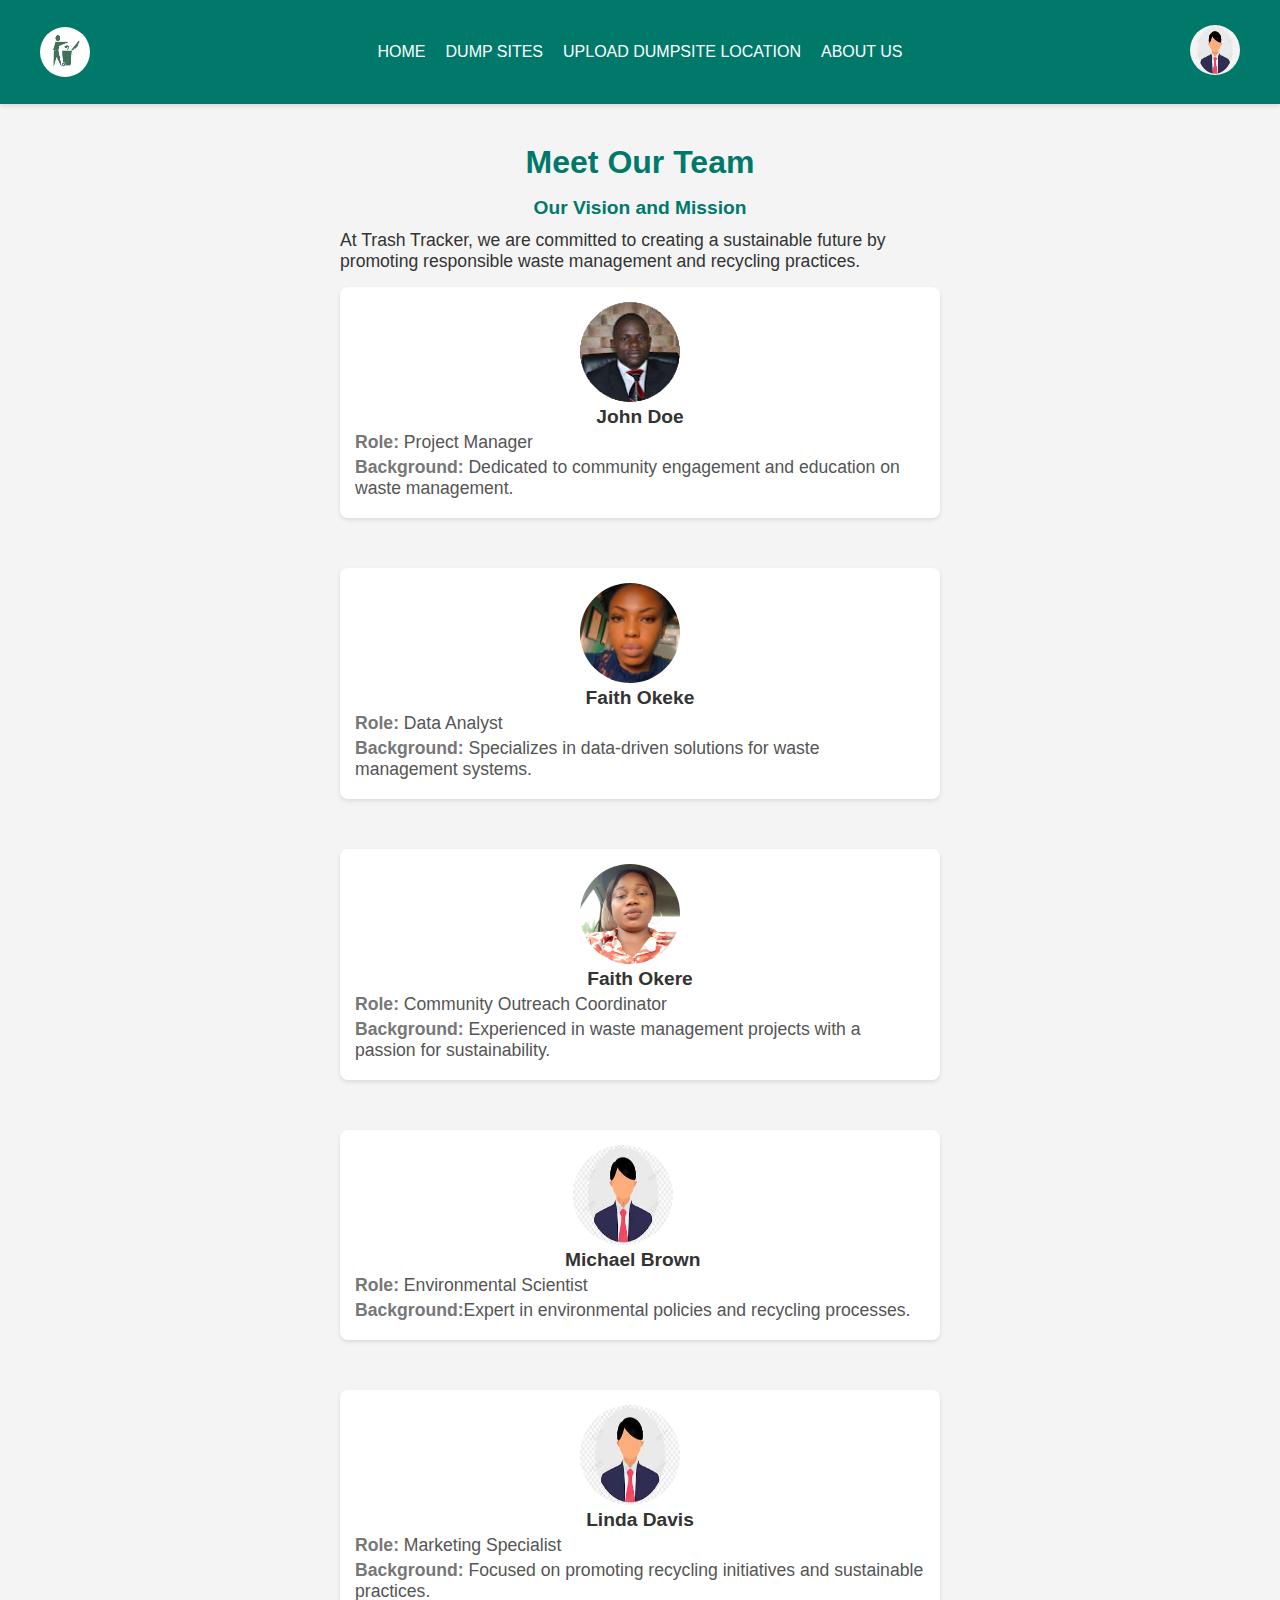
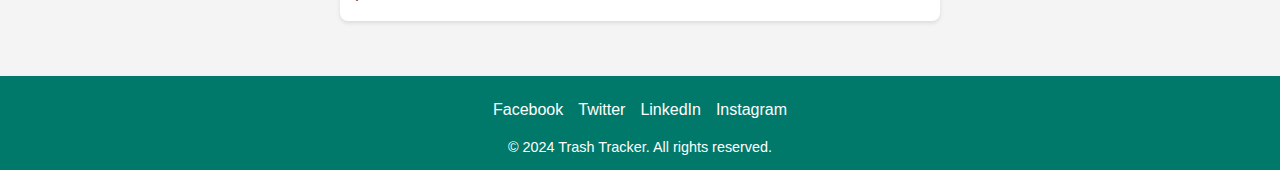
<file: team.html>
<!DOCTYPE html>
<html lang="en">
  <head>
    <meta charset="UTF-8" />
    <meta name="viewport" content="width=device-width, initial-scale=1.0" />
    <title>About Us - Trash Tracker</title>
    <link rel="stylesheet" href="style.css" />
    <!-- Your provided CSS -->
    <link rel="stylesheet" href="team.css" />
    <link rel="stylesheet" href="./index.css" />
  </head>
  <body>
    <header>
      <nav class="navbar">
        <img
          class="logo"
          src="images/ttracker_logo.png"
          alt="Trash Tracker Logo"
        />
        <ul class="nav-links">
          <li><a href="index.html">HOME</a></li>
          <li><a href="dumpsites.html">DUMP SITES</a></li>
          <li><a href="form.html">UPLOAD DUMPSITE LOCATION</a></li>
          <li><a href="team.html">ABOUT US</a></li>
          <!-- <li><a href="#contact-us">CONTACT US</a></li> -->
        </ul>
        <div class="profile-icon">
          <img
            src="images/profile_icon.jpg"
            alt="Profile Icon"
            class="profile-logo"
          />
          <!-- <div class="menu-toggle" onclick="toggleMenu()"> -->
          <span onclick="toggleMenu()" class="hamburger">&#9776;</span>
          <!-- </div> -->
        </div>
      </nav>
      <ul class="mobile">
        <li><a href="index.html">HOME</a></li>
        <li><a href="dumpsites.html">DUMP SITES</a></li>
        <li><a href="form.html">UPLOAD DUMPSITE LOCATION</a></li>
        <li><a href="team.html">ABOUT US</a></li>
        <!-- <li><a href="#contact-us">CONTACT US</a></li> -->
      </ul>
    </header>

    <main class="about-header">
      <h1>Meet Our Team</h1>
      <h2>Our Vision and Mission</h2>
      <p>
        At Trash Tracker, we are committed to creating a sustainable future by
        promoting responsible waste management and recycling practices.
      </p>

      <section class="team-section">
        <div class="team-member">
          <div class="team-details">
            <img src="images/profile_icon.gif" alt="Team Member 1" />
            <h3>John Doe</h3>
            <p><span>Role:</span> Project Manager</p>
            <p>
              <span>Background:</span> Dedicated to community engagement and
              education on waste management.
            </p>
          </div>
        </div>
        <div class="team-member">
          <div class="team-details">
            <img src="images/faith.jpg" alt="Team Member 2" />
            <h3>Faith Okeke</h3>
            <p><span>Role:</span> Data Analyst</p>
            <p>
              <span>Background:</span> Specializes in data-driven solutions for
              waste management systems.
            </p>
          </div>
        </div>
        <div class="team-member">
          <div class="team-details">
            <img src="images/Fchinyere.jpg" alt="Team Member 3" />
            <h3>Faith Okere</h3>
            <p><span>Role:</span> Community Outreach Coordinator</p>
            <p>
              <span>Background:</span> Experienced in waste management projects
              with a passion for sustainability.
            </p>
          </div>
        </div>
        <div class="team-member">
          <div class="team-details">
            <img src="images/profile_icon.jpg" alt="Team Member 4" />
            <h3>Michael Brown</h3>
            <p><span>Role:</span> Environmental Scientist</p>
            <p>
              <span>Background:</span>Expert in environmental policies and
              recycling processes.
            </p>
          </div>
        </div>
        <div class="team-member">
          <div class="team-details">
            <img src="images/profile_icon.jpg" alt="Team Member 5" />
            <h3>Linda Davis</h3>
            <p><span>Role:</span> Marketing Specialist</p>
            <p>
              <span>Background:</span> Focused on promoting recycling
              initiatives and sustainable practices.
            </p>
          </div>
        </div>
      </section>
    </main>

    <!-- Footer Section -->
    <footer>
      <div class="footer-links">
        <a href="#">Facebook</a>
        <a href="#">Twitter</a>
        <a href="#">LinkedIn</a>
        <a href="#">Instagram</a>
      </div>
      <p>&copy; 2024 Trash Tracker. All rights reserved.</p>
    </footer>

    <script src="./js/util.js"></script>
  </body>
</html>
</file>
<file: style.css>
body {
  font-family: "Roboto", sans-serif;
  background-color: #f4f4f4;
}

/* Search Bar */
.search-container {
  padding: 20px;
  text-align: center;

  @media (width <= 768px) {
    width: 100%;
  }
}

#waste-category {
  width: 100%;
  max-width: 500px;
  padding: 12px;
  border-radius: 5px;
  border: 1px solid #ccc;
  font-size: 1em;
  box-shadow: 0 2px 4px rgba(0, 0, 0, 0.1);
  transition: border-color 0.3s;

  &:focus {
    border-color: #00796b;
    outline: none;
  }
}

button {
  background-color: #00796b;
  color: white;
  padding: 12px 20px;
  border: none;
  border-radius: 5px;
  cursor: pointer;
  font-size: 1em;
  transition: background-color 0.3s;

  &:hover {
    background-color: #004d40;
  }
}

/* Main Content */
main {
  padding: 20px;
  display: flex;
  flex-direction: column;
  align-items: center;
}

.map-container {
  width: 100%;
  max-width: 900px;
  height: 400px;
  border-radius: 10px;
  background-color: #e0e0e0;
  margin-bottom: 20px;
  box-shadow: 0 2px 4px rgba(0, 0, 0, 0.1);
}

.recent-activities {
  width: 100%;
  max-width: 600px; /* Responsive size */
  background-color: #fff;
  padding: 15px;
  border-radius: 5px;
  box-shadow: 0 2px 4px rgba(0, 0, 0, 0.1);

  h2 {
    font-size: 1.5em;
    margin-bottom: 15px;
  }

  ul {
    list-style: none;

    li {
      background-color: #f9f9f9;
      padding: 12px;
      margin-bottom: 10px;
      border-radius: 5px;
      box-shadow: 0 1px 3px rgba(0, 0, 0, 0.1);
      transition: background-color 0.3s;

      &:hover {
        background-color: #e0f2f1; /* Light green on hover */
      }
    }
  }

  @media (width <= 768px) {
    max-width: 800px; /* Wider for larger screens */
  }
}
</file>
<file: team.css>
/* Body */
body {
  font-family: "Roboto", sans-serif;
  background-color: #f4f4f4;
  color: #333;
}

/* About Header */
.about-header {
  text-align: center;
  margin: 20px;

  h1 {
    margin-bottom: 1rem;
  }

  h2 {
    font-size: 1.2rem;
    margin-bottom: 0.7rem;
  }

  @media (width <= 768px) {
    margin: 5px;
  }

  h1,
  h2 {
    color: #00796b;
  }

  p {
    max-width: 600px;
    margin: 0 auto;
    font-size: 1.1em;
    text-align: left;
  }
}

/* Team Section */
.team-section {
  display: flex;
  flex-direction: column;
  align-items: center;
  gap: 20px;

  .team-member {
    display: flex;
    align-items: center;
    background-color: #ffffff;
    padding: 15px;
    border-radius: 8px;
    box-shadow: 0 2px 4px rgba(0, 0, 0, 0.1);
    max-width: 600px;
    width: 100%;
    margin: 15px;

    img {
      width: 100px;
      height: 100px;
      border-radius: 50%;
      margin-right: 20px;
    }

    .team-details {
      h3 {
        font-size: 1.2em;
        margin: 0;
        color: #333;
      }

      p {
        margin: 4px 0;
        color: #555;

        span {
          font-weight: bold;
          color: #777;
        }
      }
    }

    /* Responsive Styles */
    @media (width<=768px) {
      flex-direction: column;
      align-items: center;
      text-align: center;

      img {
        margin-right: 0;
        margin-bottom: 10px;
      }
    }
  }
}
</file>
<file: index.css>
/* Reset */
* {
  margin: 0;
  padding: 0;
  box-sizing: border-box;
}

body {
  font-family: Arial, sans-serif;
  color: #333;
  height: 100vh;
}

/* Header */
.navbar {
  display: flex;
  align-items: center;
  justify-content: space-between;
  padding: 10px 20px;
  background-color: #00796b;
  color: #fff;

  @media (width <= 768px) {
    padding: 5px 5px;
  }

  .logo {
    height: 50px;
    display: block;
    width: 50px; /* Maintain aspect ratio */
    border-radius: 50%;
  }

  .profile-icon {
    @media (width <= 768px) {
      display: flex;
      align-items: center;
      gap: 1rem;
    }
  }

  .profile-icon img {
    height: 50px;
    width: 50px;
    border-radius: 50%;
  }

  .nav-links {
    list-style: none;
    width: 100%;
    display: flex;
    justify-content: center;
    align-items: center;
    gap: 20px;

    @media (width <= 768px) {
      display: none;
      flex-direction: column;
      gap: 10px;
    }

    li {
      &:hover {
        scale: 1.05;
      }
      a {
        color: #fff;
        text-decoration: none;
        /* font-weight: bold; */
      }
    }
  }
}

.hamburger {
  font-size: 24px;
  cursor: pointer;
  display: none;

  @media (width<= 768px) {
    display: block;
  }
}

.nav-links {
  list-style: none;
  display: flex;
  gap: 20px;
}

.mobile {
  display: flex;
  overflow: hidden;
  gap: 10px;
  height: 0;
  flex-direction: column;
  /* transition: height 13s ease-in-out; */
  li {
    list-style-type: none;
    &:hover {
      scale: 1.05;
    }
    a {
      text-decoration: none;
      color: white;
    }
  }
}

.mobileShow {
  height: max-content;
  padding-top: 1.5rem;
  @media (width > 768px) {
    display: none;
  }
}

/* main{
    height: 100%;
    overflow-y: scroll;
} */

.navbar .active {
  display: block;
}

/* Carousel Section */
.carousel-section {
  background: #f7f7f7;
  padding: 20px;
  display: flex;
  justify-content: center;
  align-items: center;

  .carousel {
    display: flex;
    overflow-x: auto;
    gap: 20px;
    position: relative;
    width: 100%;
    max-width: 600px;
    max-height: 300px;
    height: 100%;
    overflow: hidden;

    img {
      max-width: 600px;
      max-height: 300px;
      height: 100%;
      width: 100%;
      border-radius: 10px;
    }
  }
}

/* CTA Section */
.cta-section {
  padding: 40px;
  text-align: center;
  background-color: #eee;
  h2 {
    font-size: 28px;
    color: #00796b;
  }
  p {
    margin: 20px 0;
    font-size: 18px;
  }
  .cta-button {
    background-color: #00796b;
    color: #fff;
    padding: 12px 20px;
    border: none;
    border-radius: 5px;
    cursor: pointer;
    font-size: 1em;
    transition: background-color 0.3s;
    &:hover {
      background-color: #004d40;
    }
  }
}

/* Data Section */
.data-section {
  padding: 40px;
  text-align: center;
  background: #f7f7f7;

  @media (width <= 768px) {
    padding: 10px;
  }
}

.chart-container {
  width: 100%;
  max-width: 900px;
  margin: 20px auto;
  overflow-x: scroll;
  scrollbar-width: none;

  #myChart {
    width: 100% !important;
    height: 100% !important;
  }
}

.chart-container img {
  max-width: 90%;
  border-radius: 10px;
}

.chart-description {
  font-size: 16px;
  color: #666;
}

/* Header and Footer */
header,
footer {
  background-color: #00796b;
  color: #fff;
  padding: 15px 20px;
  text-align: center;
  box-shadow: 0 2px 4px rgba(0, 0, 0, 0.1);

  @media (width <= 768px) {
    padding: 10px 10px;
  }
}

/* Footer */
footer {
  background-color: #00796b;
  color: #fff;
  padding: 15px 20px;
  text-align: center;

  .footer-links {
    display: flex;
    justify-content: center;
    gap: 15px;
    padding: 10px 0;

    @media (width <= 768px) {
      gap: 10px;
    }

    a {
      color: white;
      text-decoration: none;
      font-size: 1em;
      &:hover {
        color: #ddd;
        scale: 1.05;
      }
    }
  }
  p {
    margin-top: 10px;
    font-size: 0.9em;
  }

  div {
    display: flex;
    justify-content: center;
    gap: 15px;
  }
}

/* Responsive */
@media (max-width: 768px) {
  .menu-toggle .hamburger {
    display: block;
  }
}

.slide {
  display: none;
  width: 100%;
}
</file>
